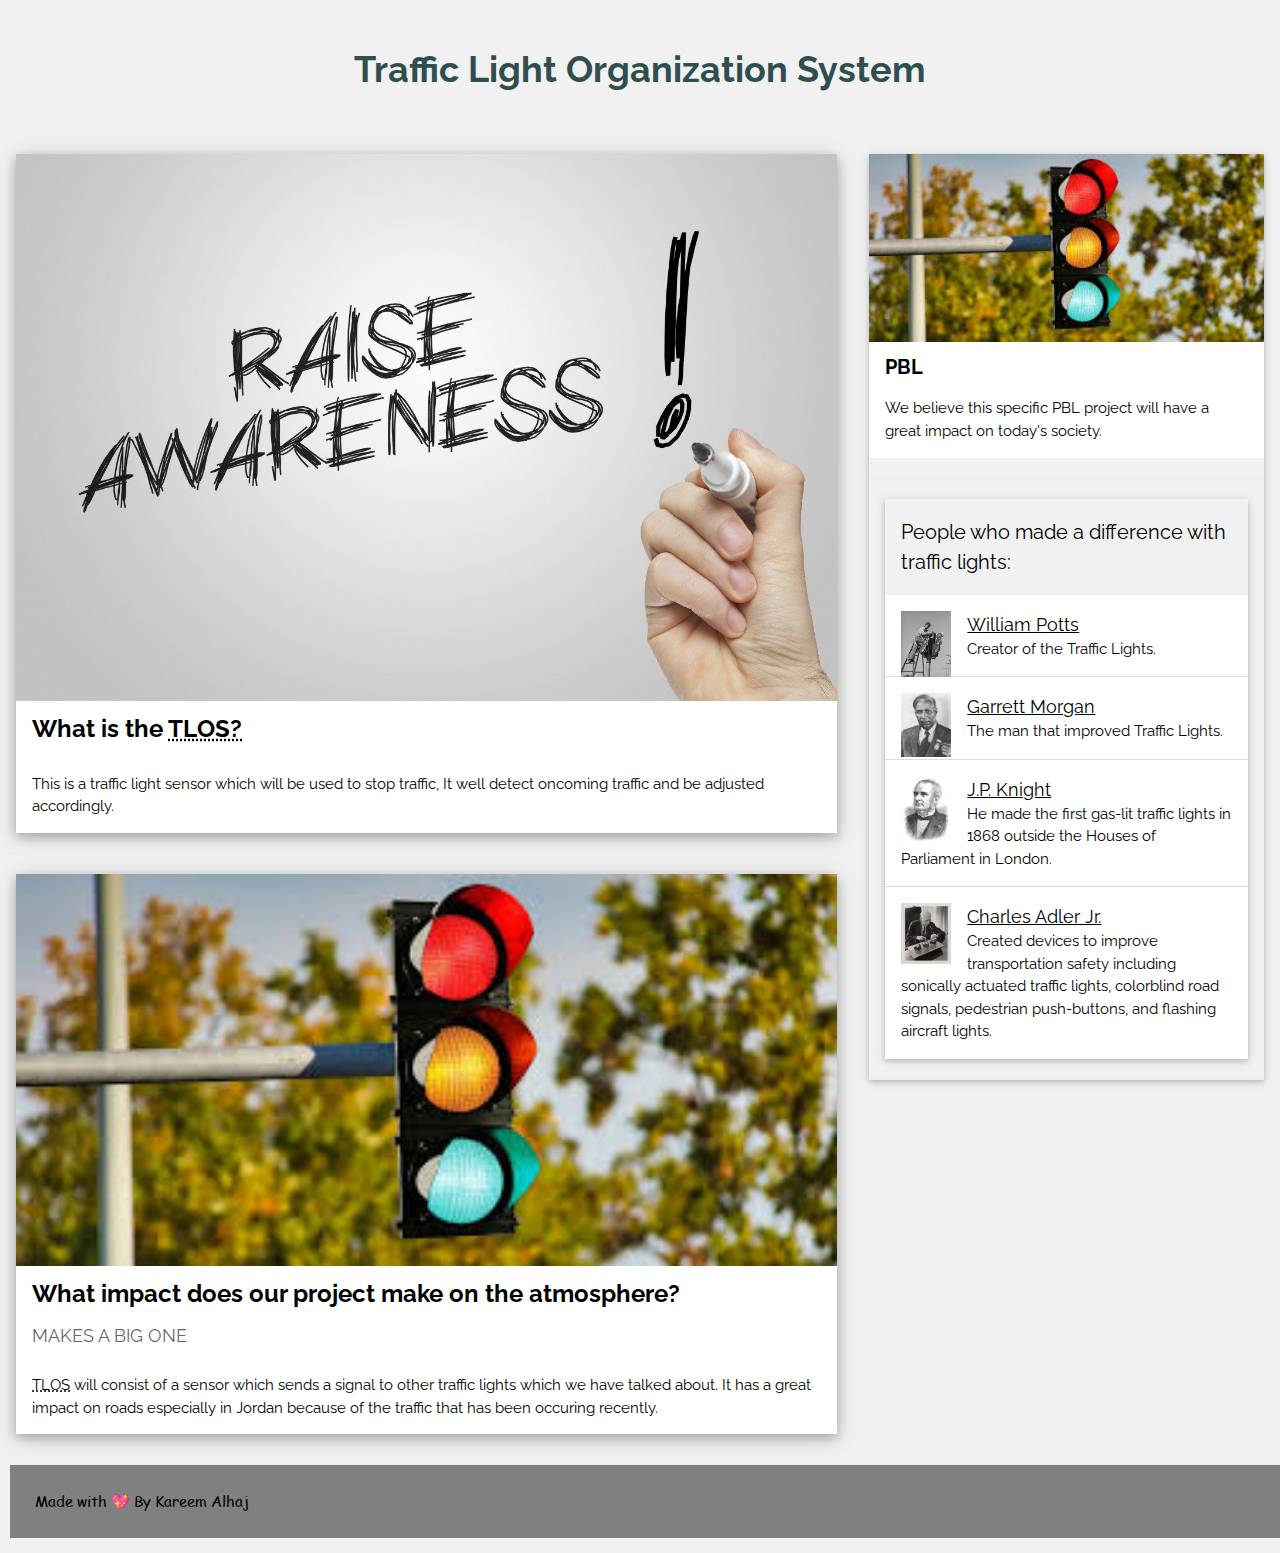
<file: index.html>
<!DOCTYPE html>
<html lang="en-us">
<head>
<title>Traffic Light Organization System</title>
<meta charset="UTF-8">
<meta name="viewport" content="width=device-width, initial-scale=1">
<meta name="author" content="Kareem Alhaj">
<meta name="description" content="Official PBL site for 7CSA!">
<meta name="google-site-verification" content="0iqOjBKCkaVJDBPolxfY1L5bmL_b0_fEB_asIgyaL7E" />
<link rel="stylesheet" href="https://www.w3schools.com/w3css/4/w3.css">
<link rek="stylesheet" href="stylesheet.css">
<link rel="stylesheet" href="https://fonts.googleapis.com/css?family=Raleway">
<link rel="icon" href="images-removebg-preview.png">
<style>
body,h1,h2,h3,h4,h5 {font-family: "Raleway", sans-serif}
</style>
<style>
  @font-face {
    font-family:Comic Sans Ms;
    src: url(Comic\ Sans\ MS.ttf)
}

p.kaka {
    font-family:Comic Sans Ms;
    text-align:left;
    margin-left:10px;
    background-color:grey;
    padding:25px;
}
</style>
</head>
<body class="w3-light-grey">
<div class="w3-content" style="max-width:1400px">

<header class="w3-container w3-center w3-padding-32"> 
  <h1 style="color:darkslategrey;"><b>Traffic Light Organization System</b></h1>
</header>

<div class="w3-row">

<div class="w3-col l8 s12">
  <div class="w3-card-4 w3-margin w3-white">
    <img src="ana_jo3an.jpg" alt="Traffic Light" style="width:100%">
    <div class="w3-container">
      <h3><b>What is the <abbr title="Traffic Light Organization System">TLOS?</abbr></b></h3>
      
    </div>

    <div class="w3-container">
      <p>This is a traffic light sensor which will be used to stop traffic, It well detect oncoming traffic and be adjusted accordingly.</p>
      <div class="w3-row">
        <div class="w3-col m8 s12">
        </div>
        <div class="w3-col m4 w3-hide-small">
         
        </div>
      </div>
    </div>
  </div>
  <hr>

  <div class="w3-card-4 w3-margin w3-white">
  <img src="images.jpg" alt="Norway" style="width:100%">
    <div class="w3-container">
      <h3><b>What impact does our project make on the atmosphere?</b></h3>
      <h5><span class="w3-opacity">MAKES A BIG ONE</span></h5>
    </div>

    <div class="w3-container">
      <p><abbr title="Traffic Light Organization System">TLOS</abbr> will consist of a sensor which sends a signal to other traffic lights which we have talked about. It has a great impact on roads especially in Jordan because of the traffic that has been occuring recently.</p>
      <div class="w3-row">
        <div class="w3-col m8 s12">
          <!--Authors Message: base64-->
        </div>
      </div>
    </div>
  </div>
</div>

<div class="w3-col l4">
  <div class="w3-card w3-margin w3-margin-top">
  <img src="light.jpg" style="width:100%">
    <div class="w3-container w3-white">
      <h4><b>PBL</b></h4>
      <p>We believe this specific PBL project will have a great impact on today's society.</p>
  </div><hr>
  
  <!-- Inventors/Famous skibidi sigmas -->
  <div class="w3-card w3-margin">
    <div class="w3-container w3-padding">
      <h4>People who made a difference with traffic lights:</h4> <!--No offense, but sfhghjashjkghjk-->
    </div>
    <ul class="w3-ul w3-hoverable w3-white">
      <li class="w3-padding-16">
        <img src="imaginebeingcalledwilliampotts.jpg" alt="Image" class="w3-left w3-margin-right" style="width:50px">
        <span class="w3-large"><a href="https://en.wikipedia.org/wiki/William_Potts_(inventor)" target="_blank">William Potts</a></span><br>
        <span>Creator of the Traffic Lights.</span>
      </li>
      <li class="w3-padding-16">
        <img src="morganlol.jpg" alt="Image" class="w3-left w3-margin-right" style="width:50px">
        <span class="w3-large"><a href="https://en.wikipedia.org/wiki/Garrett_Morgan" target="_blank" onclick="console.log('hamza is my skibidi sigma')">Garrett Morgan</a></span><br>
        <span>The man that improved Traffic Lights.</span>
      </li> 
      <li class="w3-padding-16">
        <img src="whiteman.jpg" alt="Image" class="w3-left w3-margin-right" style="width:50px">
        <span class="w3-large"><a href="https://en.wikipedia.org/wiki/J._P._Knight" target="_blank">J.P. Knight</a></span><br>
        <span> He made the first gas-lit traffic lights in 1868 outside the Houses of Parliament in London.</span>
      </li>   
      <li class="w3-padding-16 w3-hide-medium w3-hide-small">
        <img src="skibidi.png" alt="Image" class="w3-left w3-margin-right" style="width:50px">
        <span class="w3-large"><a href="https://en.wikipedia.org/wiki/Charles_Adler_Jr." target="_blank">Charles Adler Jr.</a></span><br>
        <span> Created devices to improve transportation safety including sonically actuated traffic lights, colorblind road signals, pedestrian push-buttons, and flashing aircraft lights.</span>
      </li>  
    </ul>
  </div>
  <hr> 
 

  
</div>

</div><br>

</div>

<footer>
  <p class="kaka">Made with 💖 By Kareem Alhaj</p>
</footer>
<!--Ana jo3an-->
<!--Not the sigma lil bro https://youtube.com/shorts/h4Ap4DMjNeA?feature=share -->
</body>
</html>
</file>
<file: stylesheet.css>
@font-face {
    font-family:Comic Sans Ms;
    src: url(Comic\ Sans\ MS.ttf)
}

p.kaka {
    font-family:Comic Sans Ms;
}
</file>
